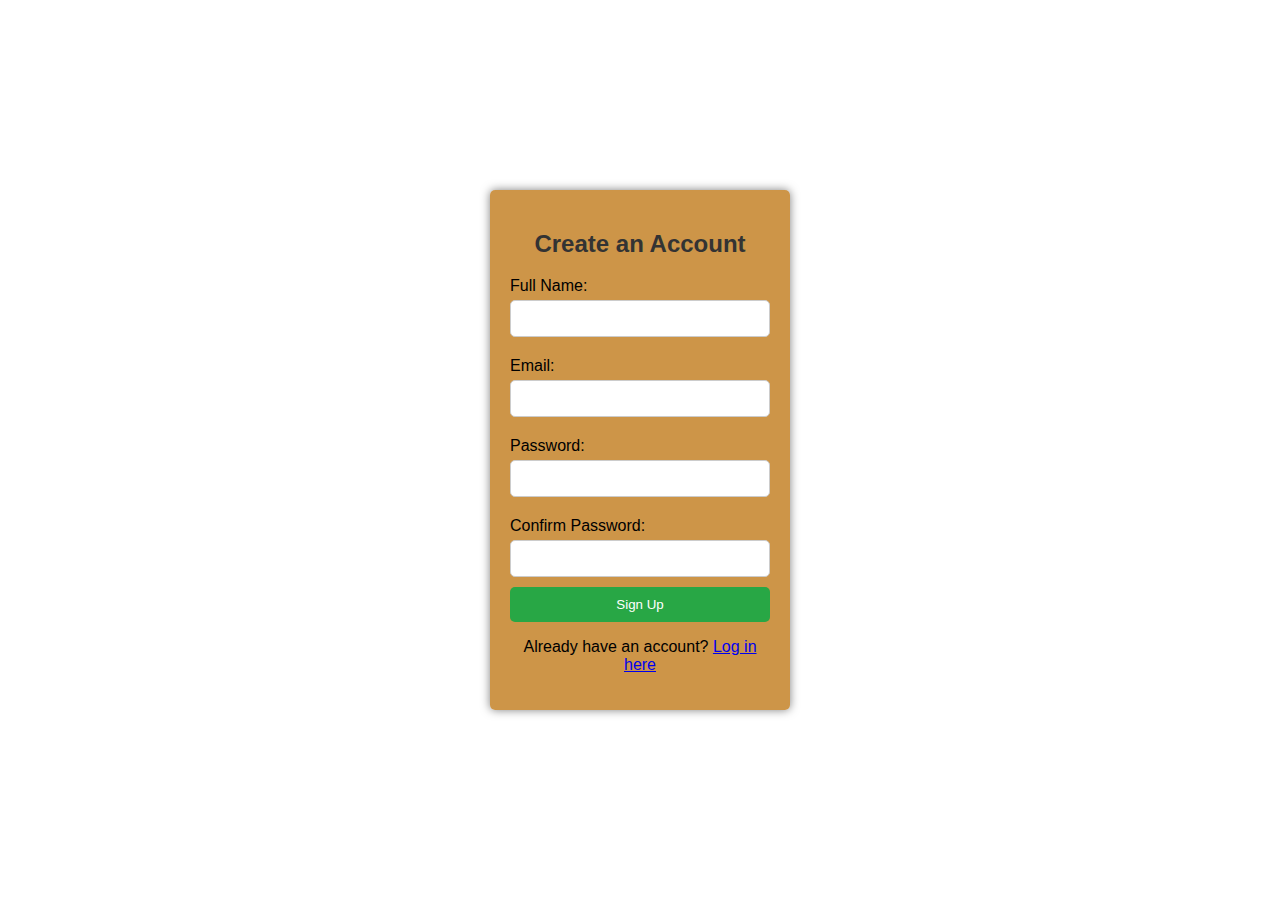
<file: index.html>
<!DOCTYPE html>
<html lang="en">
<head>
    <meta charset="UTF-8">
    <meta name="viewport" content="width=device-width, initial-scale=1.0">
    <title>Sign Up</title>
    <link rel="stylesheet" href="styles.css"> <!-- Link to your CSS file -->
</head>
<body>
    <div class="container">
        <h2>Create an Account</h2>
        <form id="signupForm">
            <label for="fullName">Full Name:</label>
            <input type="text" id="fullName" name="fullName" required>

            <label for="email">Email:</label>
            <input type="email" id="email" name="email" required>

            <label for="password">Password:</label>
            <input type="password" id="password" name="password" required>

            <label for="confirmPassword">Confirm Password:</label>
            <input type="password" id="confirmPassword" name="confirmPassword" required>

            <button type="submit">Sign Up</button>
        </form>
        <p>Already have an account? <a href="login.html">Log in here</a></p>
    </div>
</body>
</html>
</file>
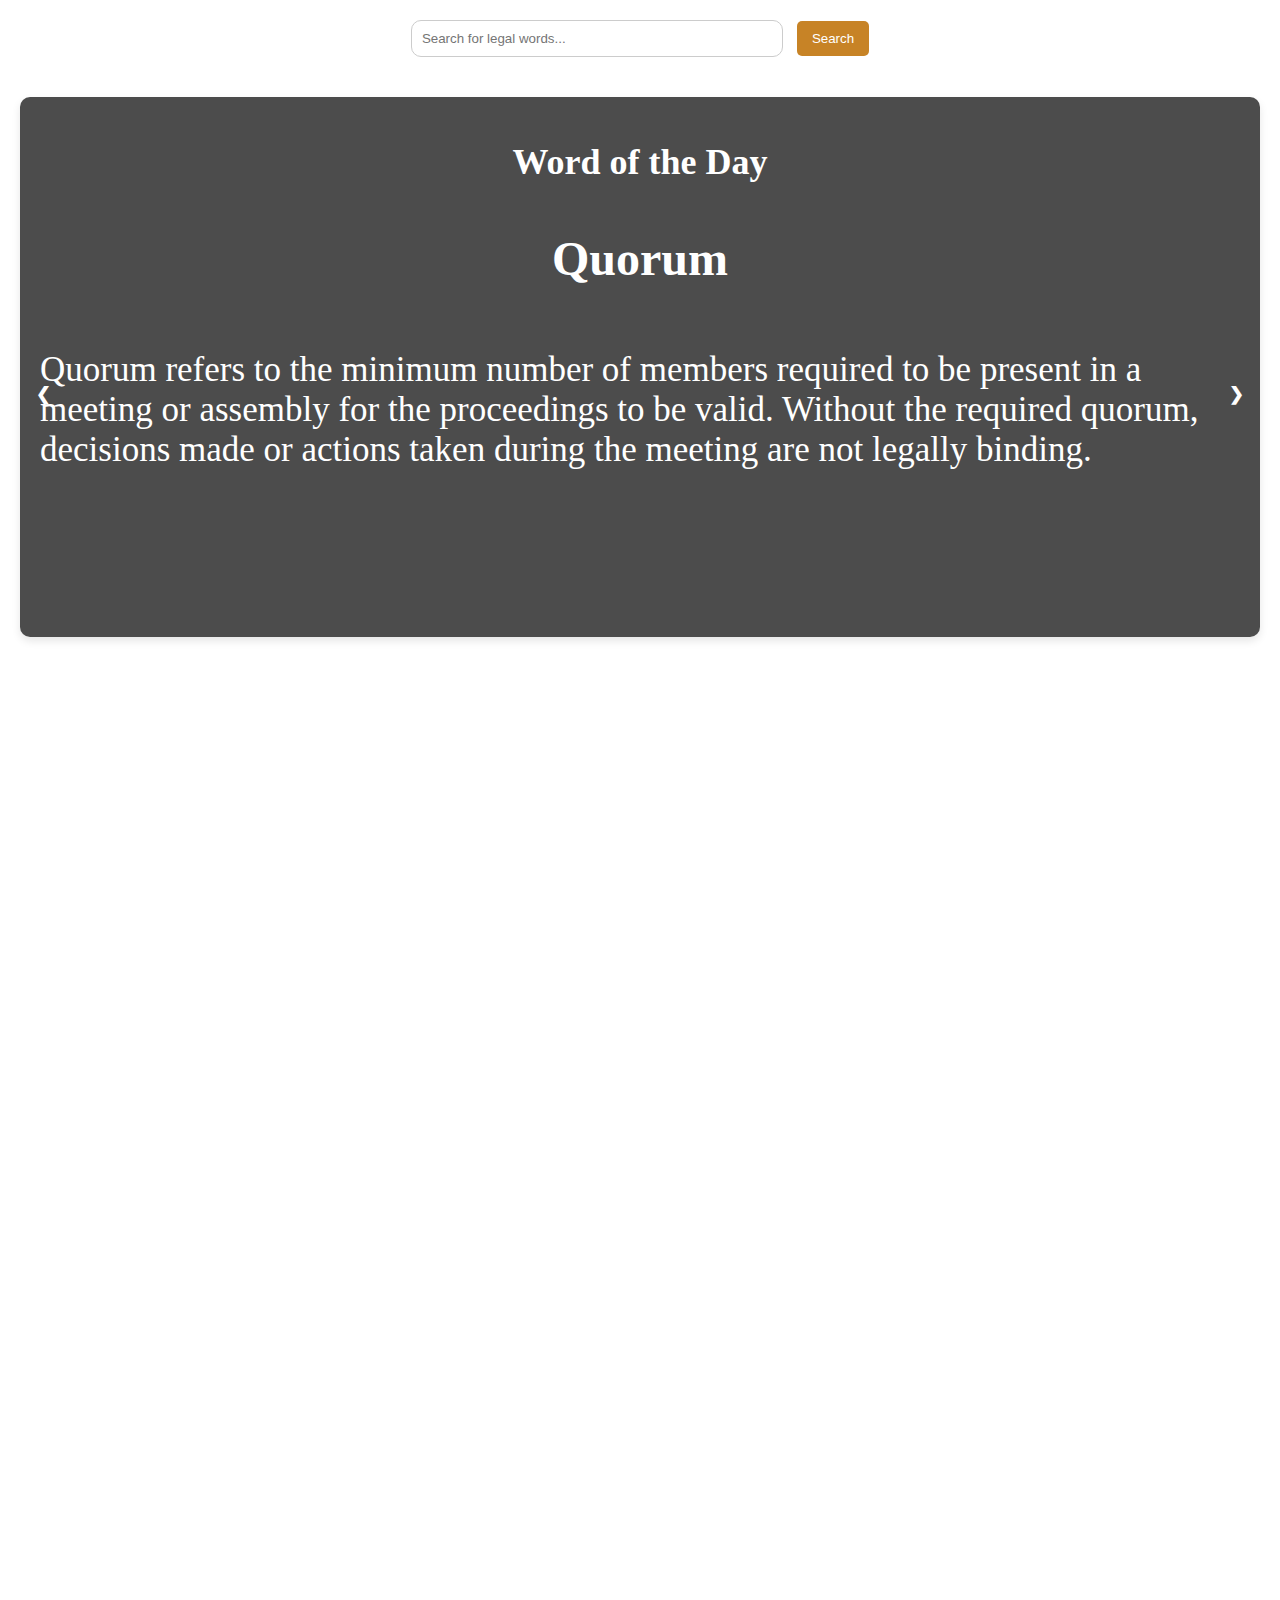
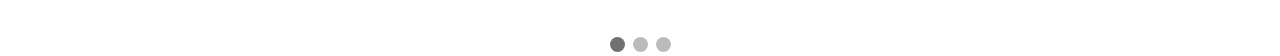
<file: dictionary.html>
<!DOCTYPE html>
<html lang="en">
  <head>
    <meta charset="UTF-8" />
    <meta name="viewport" content="width=device-width, initial-scale=1.0" />
    <meta http-equiv="X-UA-Compatible" content="IE=edge" />
    <title>Dictionary - NyaYantra</title>
    <link rel="stylesheet" href="dictionary.css" />
  </head>
  <body>
    <!-- Search Bar -->
    <div class="search-container">
      <input
        type="text"
        id="searchInput"
        placeholder="Search for legal words..."
      />
      <button onclick="searchWord()">Search</button>
    </div>

    <!-- Slideshow Container -->
    <div class="slideshow-container">
      <h1
        style="
          color: white;
          text-align: center;
          font-family: Georgia, 'Times New Roman', Times, serif;
        "
      >
        Word of the Day
      </h1>
      <!-- Slide 1 -->
      <div class="mySlides fade">
        <div class="text">Quorum</div>
        <p style="font-size: 35px">
          Quorum refers to the minimum number of members required to be present
          in a meeting or assembly for the proceedings to be valid. Without the
          required quorum, decisions made or actions taken during the meeting
          are not legally binding.
        </p>
      </div>

      <!-- Slide 2 -->
      <div class="mySlides fade">
        <div class="text">Quorum in the Indian Constitution</div>
        <p >
         <ul style="font-size: 32px;"> <li>Article 100 of the Constitution specifies the quorum needed for either
          House of Parliament (Lok Sabha or Rajya Sabha) to conduct business. It
          states that the quorum shall be one-tenth of the total number of
          members of the House.</li>
          <br>
          <li> If the quorum is not met, the House cannot
          proceed with its business, and either the session is adjourned or the
          meeting is postponed until the required number of members are present.</li></ul>
        </p>
      </div>

      <!-- Slide 3 -->
      <div class="mySlides fade">
        <div class="text"> The Quorum Crisis</div>
        <p>
            <ul style="font-size: 32px;">
                <li>During the debate on Punjab Disturbances (Amritsar) Bill, it was noticed that there were insufficient members present in the Assembly to meet the quorum requirement (then specified under the Government of India Act, 1935)</li>
                <br>
               <li>As a result, the Speaker of the Assembly had to adjourn the session since there was no quorum.</li>
            </ul>
        </p>
      </div>

      <!-- Next and Previous buttons -->
      <a class="prev" onclick="plusSlides(-1)">&#10094;</a>
      <a class="next" onclick="plusSlides(1)">&#10095;</a>
    </div>

    <!-- Dots for Slide Navigation -->
    <div style="text-align: center; margin-top: 1000px">
      <span class="dot" onclick="currentSlide(1)"></span>
      <span class="dot" onclick="currentSlide(2)"></span>
      <span class="dot" onclick="currentSlide(3)"></span>
    </div>

    <script src="dictionary.js"></script>
  </body>
</html>
</file>
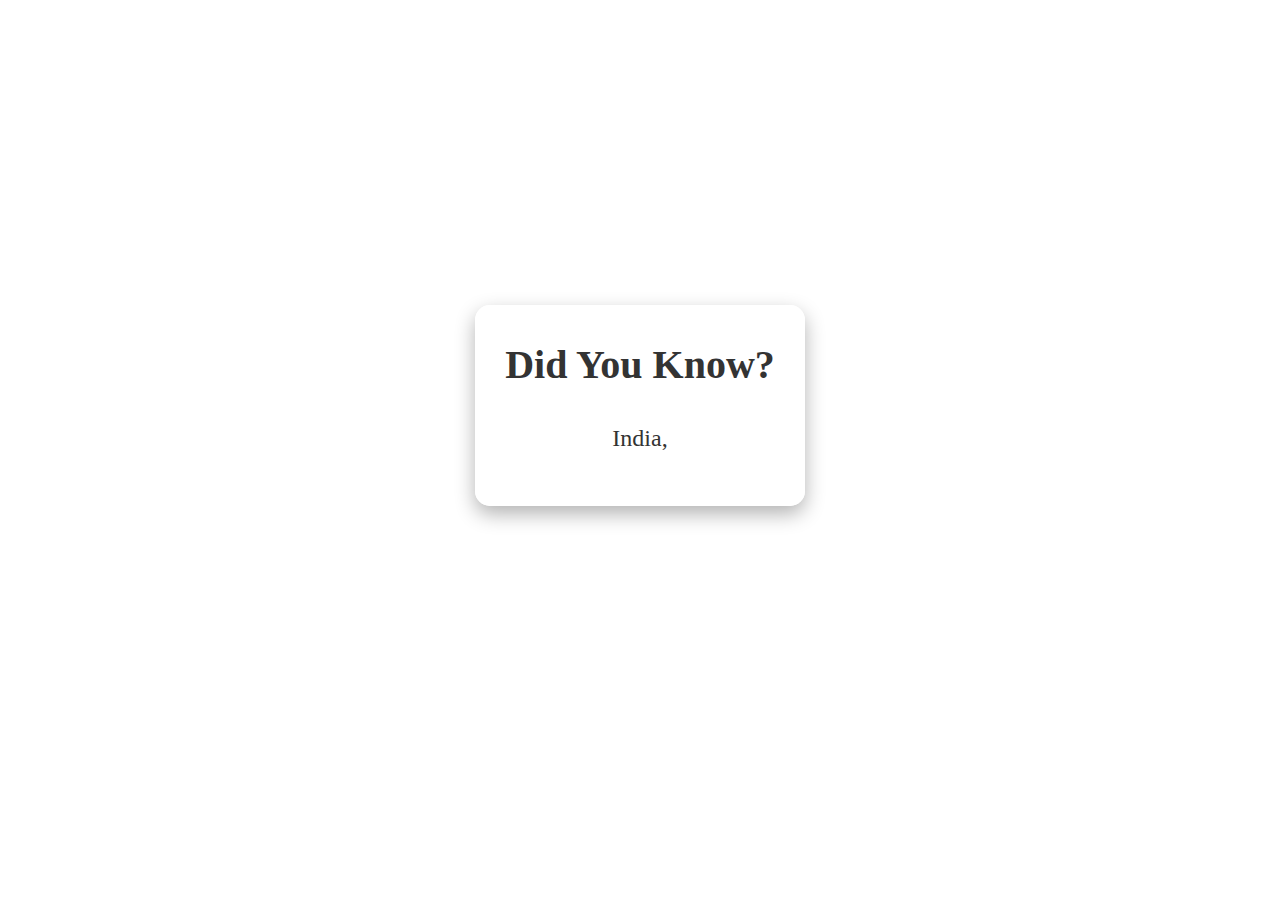
<file: funfacts.html>
<!DOCTYPE html>
<html lang="en">
<head>
    <meta charset="UTF-8">
    <meta name="viewport" content="width=device-width, initial-scale=1.0">
    <title>Fun Facts</title>
    <link rel="stylesheet" href="funfacts.css">
</head>
<body>
    <div class="centered-content">
        <h1>Did You Know?</h1>
        <p id="fact"></p>
    </div>

    <script src="funfacts.js"></script>
</body>
</html>
</file>
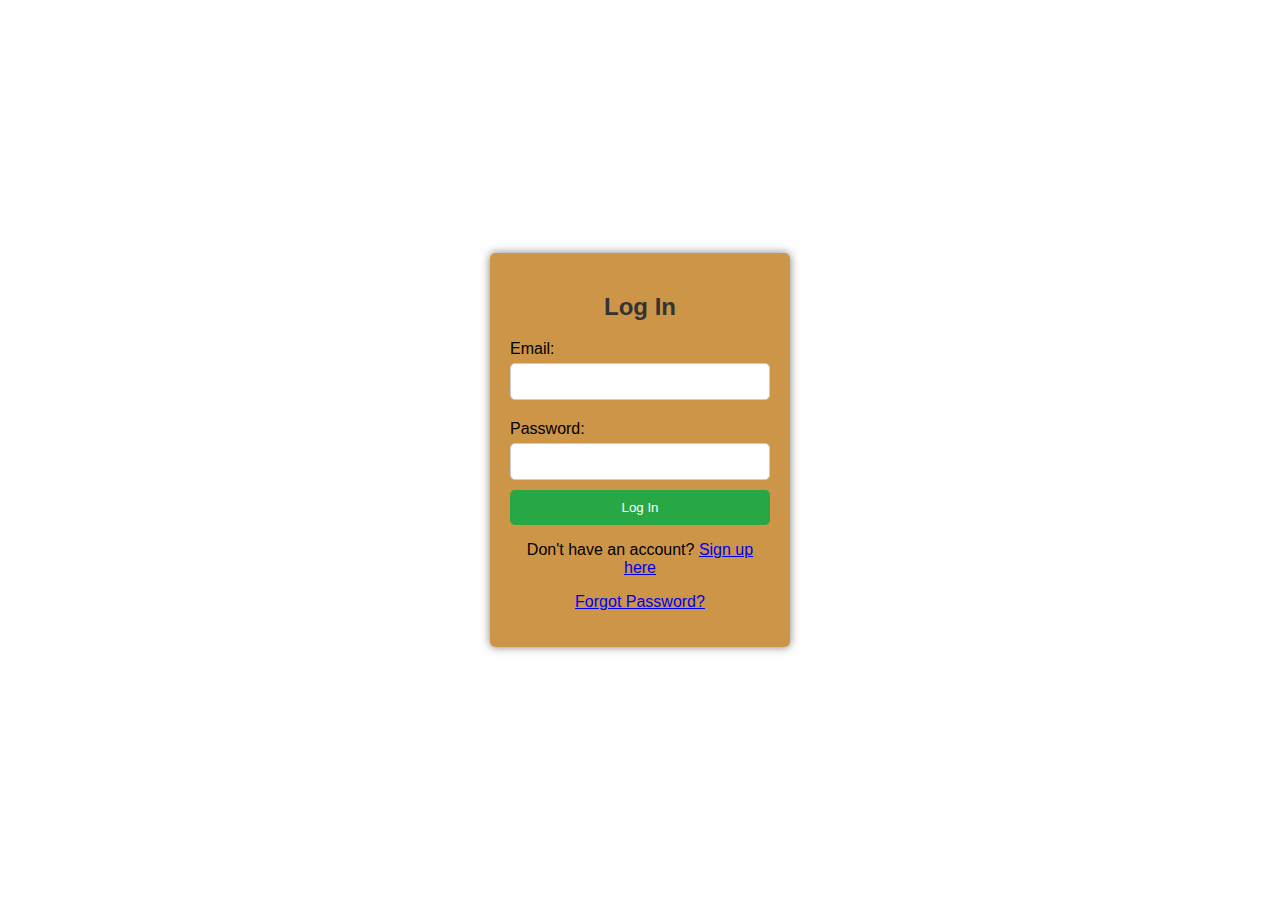
<file: login.html>
<!DOCTYPE html>
<html lang="en">
<head>
    <meta charset="UTF-8">
    <meta name="viewport" content="width=device-width, initial-scale=1.0, user-scalable=no"> <!-- Disable zoom -->
    <title>Login</title>
    <link rel="stylesheet" href="styles.css"> <!-- Link to your CSS file -->
    <script>
        // Prevent zooming in on input focus
        document.addEventListener('touchstart', function (event) {
            if (event.target.tagName === 'INPUT') {
                event.preventDefault(); // Prevent default zooming behavior
            }
        });

        // Redirect to main page on form submission
        function handleLogin(event) {
            event.preventDefault(); // Prevent the default form submission

            // Here you can add your login logic (e.g., validation, API calls)

            // Redirect to the main page (change 'main.html' to your actual main page)
            window.location.href = 'main.html'; 
        }
    </script>
</head>
<body>
    <div class="container">
        <h2>Log In</h2>
        <form id="loginForm" onsubmit="handleLogin(event)">
            <label for="email">Email:</label>
            <input type="email" id="email" name="email" required>

            <label for="password">Password:</label>
            <input type="password" id="password" name="password" required>

            <button type="submit">Log In</button>
        </form>
        <p>Don't have an account? <a href="index.html">Sign up here</a></p>
        <p><a href="#">Forgot Password?</a></p>
    </div>
</body>
</html>
</file>
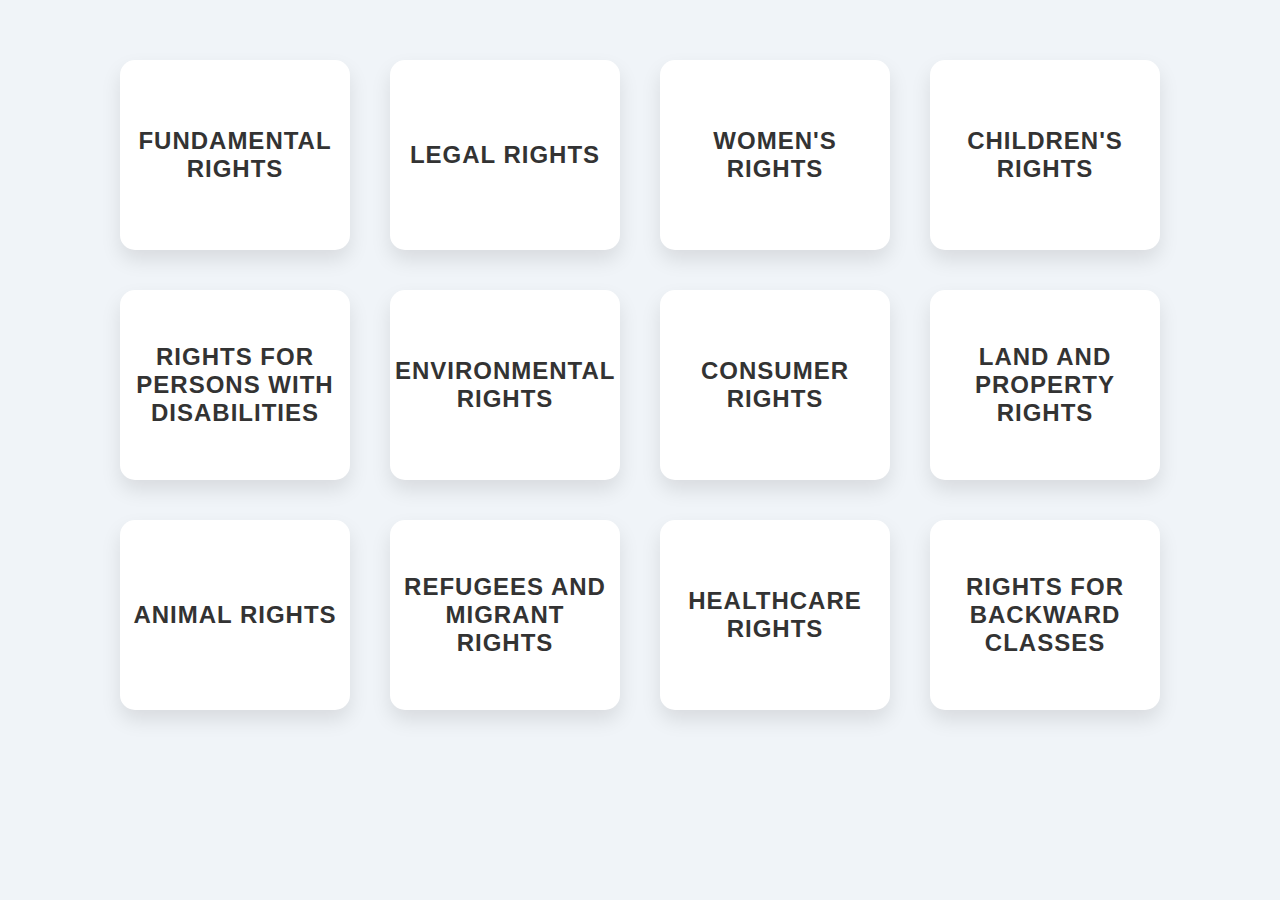
<file: rights.html>
<!DOCTYPE html>
<html lang="en">
<head>
    <meta charset="UTF-8">
    <meta name="viewport" content="width=device-width, initial-scale=1.0">
    <meta http-equiv="X-UA-Compatible" content="IE=edge">
    <title>Category Rights - NyaYantra</title>
   <link rel="stylesheet" href="rights.css">
        
</head>
<body>

    <!-- Header -->
  

    <!-- Rights Categories Container -->
    <div class="rights-container">
        <div class="right-category">
            <a href="fundamental-rights.html">Fundamental Rights</a>
        </div>
        <div class="right-category">
            <a href="legal-rights.html">Legal Rights</a>
        </div>
        <div class="right-category">
            <a href="womens-rights.html">Women's Rights</a>
        </div>
        <div class="right-category">
            <a href="childrens-rights.html">Children's Rights</a>
        </div>
        <div class="right-category">
            <a href="disabilities-rights.html">Rights for Persons with Disabilities</a>
        </div>
        <div class="right-category">
            <a href="environmental-rights.html">Environmental Rights</a>
        </div>
        <div class="right-category">
            <a href="consumer-rights.html">Consumer Rights</a>
        </div>
        <div class="right-category">
            <a href="land-property-rights.html">Land and Property Rights</a>
        </div>
        <div class="right-category">
            <a href="animal-rights.html">Animal Rights</a>
        </div>
        <div class="right-category">
            <a href="refugee-migrant-rights.html">Refugees and Migrant Rights</a>
        </div>
        <div class="right-category">
            <a href="healthcare-rights.html">Healthcare Rights</a>
        </div>
        <div class="right-category">
            <a href="backward-rights.html">Rights for backward classes</a>
        </div>
        
    </div>

</body>
</html>
</file>
<file: styles.css>
* {
    box-sizing: border-box; /* Ensures padding doesn't affect width */
}


body {
    font-family: Arial, sans-serif;
    background-image: url(https://wallpaperaccess.com/full/1793745.jpg); /* Path to your background image */
    background-size: cover; /* Cover the entire viewport */
    background-position: center; /* Center the background image */
    height: 100vh; /* Full height for centering */
    margin: 0; /* Remove default margin */

    display: flex; /* Enable flexbox */


    justify-content: center; /* Center horizontally */
    align-items: center; /* Center vertically */
}

.container {
    width: 300px;
    padding: 20px;
    background:rgb(200,138,52,0.9); /* Semi-transparent white background */
    border-radius: 5px;
    box-shadow: 0 0 10px rgba(0, 0, 0, 0.5); /* Slightly darker shadow for better visibility */
}

h2 {

    text-align: center;
    color: #333; /* Darker text color for better contrast */
}

label {
    display: block;
    margin: 10px 0 5px;
}

input {
    width: 100%;
    padding: 10px;
    margin-bottom: 10px;
    border: 1px solid #ccc; /* Add border for inputs */
    border-radius: 5px; /* Rounded borders for inputs */
}

button {
    width: 100%;
    padding: 10px;
    background-color: #28a745;
    color: white;
    border: none;
    border-radius: 5px;
    cursor: pointer;
}

button:hover {
    background-color: #218838;
}

p {
    text-align: center;
}
</file>
<file: dictionary.css>
/* Style the search bar */
body {
    background-image: url(https://wallpaperaccess.com/full/9915915.jpg);
    background-size: cover;  /* Ensures the image covers the entire screen */
    background-position: center;  /* Centers the image */
    background-repeat: no-repeat;  /* Prevents the image from repeating */
    background-attachment: fixed;  /* Keeps the background image fixed when scrolling */
    height: 100vh;  /* Makes sure the body is at least the height of the viewport */
    margin: 0;  /* Removes default margin */
    padding: 0;
}
/* Search Bar */
.search-container {
    text-align: center;
    margin-top: 20px;
}


.search-container input {
    padding: 10px;
    width: 350px;
    border-radius: 10px;
    border: 1px solid #ccc;
    margin-right: 10px;
}

.search-container button {
    padding: 10px 15px;
    border-radius: 5px;
    background-color: rgba(193, 118, 14, 0.9);
    color: white;
    border: none;
    cursor: pointer;
}

/* Slideshow Styles */
.slideshow-container {
    width: 1200px; /* Adjust the width to increase the slide area */
    height: 500px; /* Adjust the height to increase slide area */
    position: relative;
    margin: 40px auto;
    padding: 20px;
    background-color: rgba(0, 0, 0, 0.7); /* Add background for better readability */
    border-radius: 10px;
    box-shadow: 0 4px 8px rgba(0, 0, 0, 0.1);
    color: white;
}

h1 {
    font-size: 36px;
    margin-bottom: 20px;
    text-align: center; /* Ensure it is centered */
}

/* Style for the text in the slides */
.text {
    font-size: 48px;
    text-align: center;
    font-weight: bold;
    padding: 20px;
    line-height: 1.5;
    font-family: cursive;
}

/* Hide the slides by default */
.mySlides {
    display: none;
}

/* Next & previous buttons */
.prev, .next {
    cursor: pointer;
    position: absolute;
    top: 50%;
    width: auto;
    padding: 16px;
    color: white;
    font-weight: bold;
    font-size: 18px;
    transition: 0.6s ease;
    user-select: none;
}

.next {
    right: 0;
}

.prev {
    left: 0;
}

.prev:hover, .next:hover {
    background-color: rgba(0, 0, 0, 0.8);
}

/* Dots (for slide navigation) */
.dot {
    cursor: pointer;
    height: 15px;
    width: 15px;
    margin: 0 2px;
    background-color: #bbb;
    border-radius: 50%;
    display: inline-block;
    transition: background-color 0.6s ease;
}

.active, .dot:hover {
    background-color: #717171;
}

/* Fading animation */
.fade {
    animation-name: fade;
    animation-duration: 1.5s;
}

@keyframes fade {
    from { opacity: 0.4 } 
    to { opacity: 1 }
}
</file>
<file: funfacts.css>
body {
    font-family: 'Georgia', 'Times New Roman', Times, serif;
    background-image: url(https://p.turbosquid.com/ts-thumb/tz/j31QrT/VN/a11/jpg/1623958561/1920x1080/fit_q87/76fd7a06ccd70477eff57b13cb3ca884e9118e28/a11.jpg);
    background-size: cover; /* Ensures the image covers the entire viewport */
    background-position: center; /* Centers the image in the viewport */
    background-repeat: no-repeat; /* Prevents the image from repeating */
    background-attachment: fixed; /* Keeps the background fixed while scrolling */
    height: 90vh; /* Full viewport height */
    margin: 0;
    box-sizing: border-box;
    overflow-x: hidden;

    display: flex;
    justify-content: center; /* Centers content horizontally */
    align-items: center; /* Centers content vertically */
}

/* Centered text area */
.centered-content {
    text-align: center;
    max-width: 800px;
    color: #333; /* Adjust text color for better contrast */
    font-size: 1.5rem;
    background: rgba(255, 255, 255, 0.9); /* Semi-transparent background for readability */
    padding: 30px; /* Increased padding for a spacious look */
    border-radius: 15px; /* Rounder corners */
    box-shadow: 0 8px 20px rgba(0, 0, 0, 0.3); /* Subtle shadow for depth */
    transition: background-color 0.5s ease, transform 0.3s ease; /* Smooth transition effects */
    font-weight: 500;
}

/* Hover effect for parchment color */
.centered-content:hover {
    background-color: rgb(238, 220, 176); /* Change background color on hover */
    color: black; /* Change text color to black on hover for better contrast */
    transform: scale(1.02); /* Slightly scale up on hover */
}

/* Typing container */
.typing-container {
    text-align: center;
    background-color: rgba(255, 255, 255, 0.85); /* Slightly transparent white */
    padding: 30px; /* Increased padding */
    border-radius: 15px; /* Rounder corners */
    max-width: 80%; /* Responsive width */
    box-shadow: 0 4px 15px rgba(0, 0, 0, 0.2); /* Shadow for depth */
    margin: 20px auto; /* Center the container */
    overflow: hidden; /* Prevent overflow */
}

/* Heading */
h1 {
    font-size: 2.5rem; /* Larger font size for emphasis */
    color: #333; /* Dark color for contrast */
    
    width: fit-content;
    margin: 0 auto; /* Center the h1 element */
    overflow: hidden; /* Prevent text overflow */
    white-space: nowrap; /* Keep text in one line */
    display: inline-block; /* Ensure the block fits in container */
    word-wrap: break-word; /* Handle long words */
    line-height: 1.5;
}

/* Blinking cursor animation */


/* Applying animation */
</file>
<file: rights.css>
body {
  font-family: 'Poppins', sans-serif;
  background-color: #f0f4f8;
  background-image: url(https://wallpaperaccess.com/full/1896134.jpg);
  background-size: cover;
  background-position: center;
  background-repeat: no-repeat; /* Prevents image from repeating */
  background-attachment: fixed; /* Keeps the image fixed during scrolling */
  height: 100vh; /* Full height for centering */
  margin: 0; /* Remove default margin */
  box-sizing: border-box;
  overflow-x: hidden;
}

header {
  background-color: #333;
  color: white;
  text-align: center;
  padding: 20px;
  font-size: 2.5rem;
  letter-spacing: 2px;
  text-transform: uppercase;
  box-shadow: 0 4px 6px rgba(0, 0, 0, 0.1);
}

/* Flexbox container for rights categories */
.rights-container {
  display: flex;
  flex-wrap: wrap;
  justify-content: center;
  padding: 50px;
  gap: 20px;
  max-width: 1200px;
  margin: 0 auto;
}

.right-category {
  background-color: #fff;
  width: 220px;
  height: 180px;
  display: flex;
  justify-content: center;
  align-items: center;
  text-align: center;
  padding: 5px;
  margin: 10px;
  border-radius: 15px;
  color: #333;
  font-size: 1.5rem;
  font-weight: bold;
  text-transform: uppercase;
  letter-spacing: 1px;
  box-shadow: 0 10px 20px rgba(0, 0, 0, 0.1);
  transition: transform 0.4s ease, background-color 0.3s ease, color 0.3s ease, box-shadow 0.4s ease;
  cursor: pointer;
  position: relative;
  overflow: hidden;
  z-index: 1;
}

.right-category::before {
  content: '';
  position: absolute;
  top: 0;
  left: 0;
  width: 100%;
  height: 100%;
  z-index: -1;
  transition: transform 0.4s ease;
  transform: scale(0);
}

.right-category:hover::before {
  transform: scale(1);
}

.right-category:hover {
  background-image: linear-gradient(to bottom, #FF9933, #FFFFFF, #138808); /* Indian Flag Tricolor */
  color: white;
  transform: translateY(-10px);
  box-shadow: 0 15px 25px rgba(0, 0, 0, 0.2);
}

.right-category a {
  color: inherit; /* Keeps the default color */
  text-decoration: none;
  z-index: 1;
}

/* Animation for hover effect */
.right-category:hover a {
  color: white; /* Change text color to white on hover */
}

/* Change text color to black on hover */
.right-category:hover a {
  color: black; /* Change text color to black on hover */
}

/* Media queries for responsiveness */
@media screen and (max-width: 768px) {
  .right-category {
      width: 45%;
  }
}

@media screen and (max-width: 480px) {
  .right-category {
      width: 90%;
  }
}
</file>
